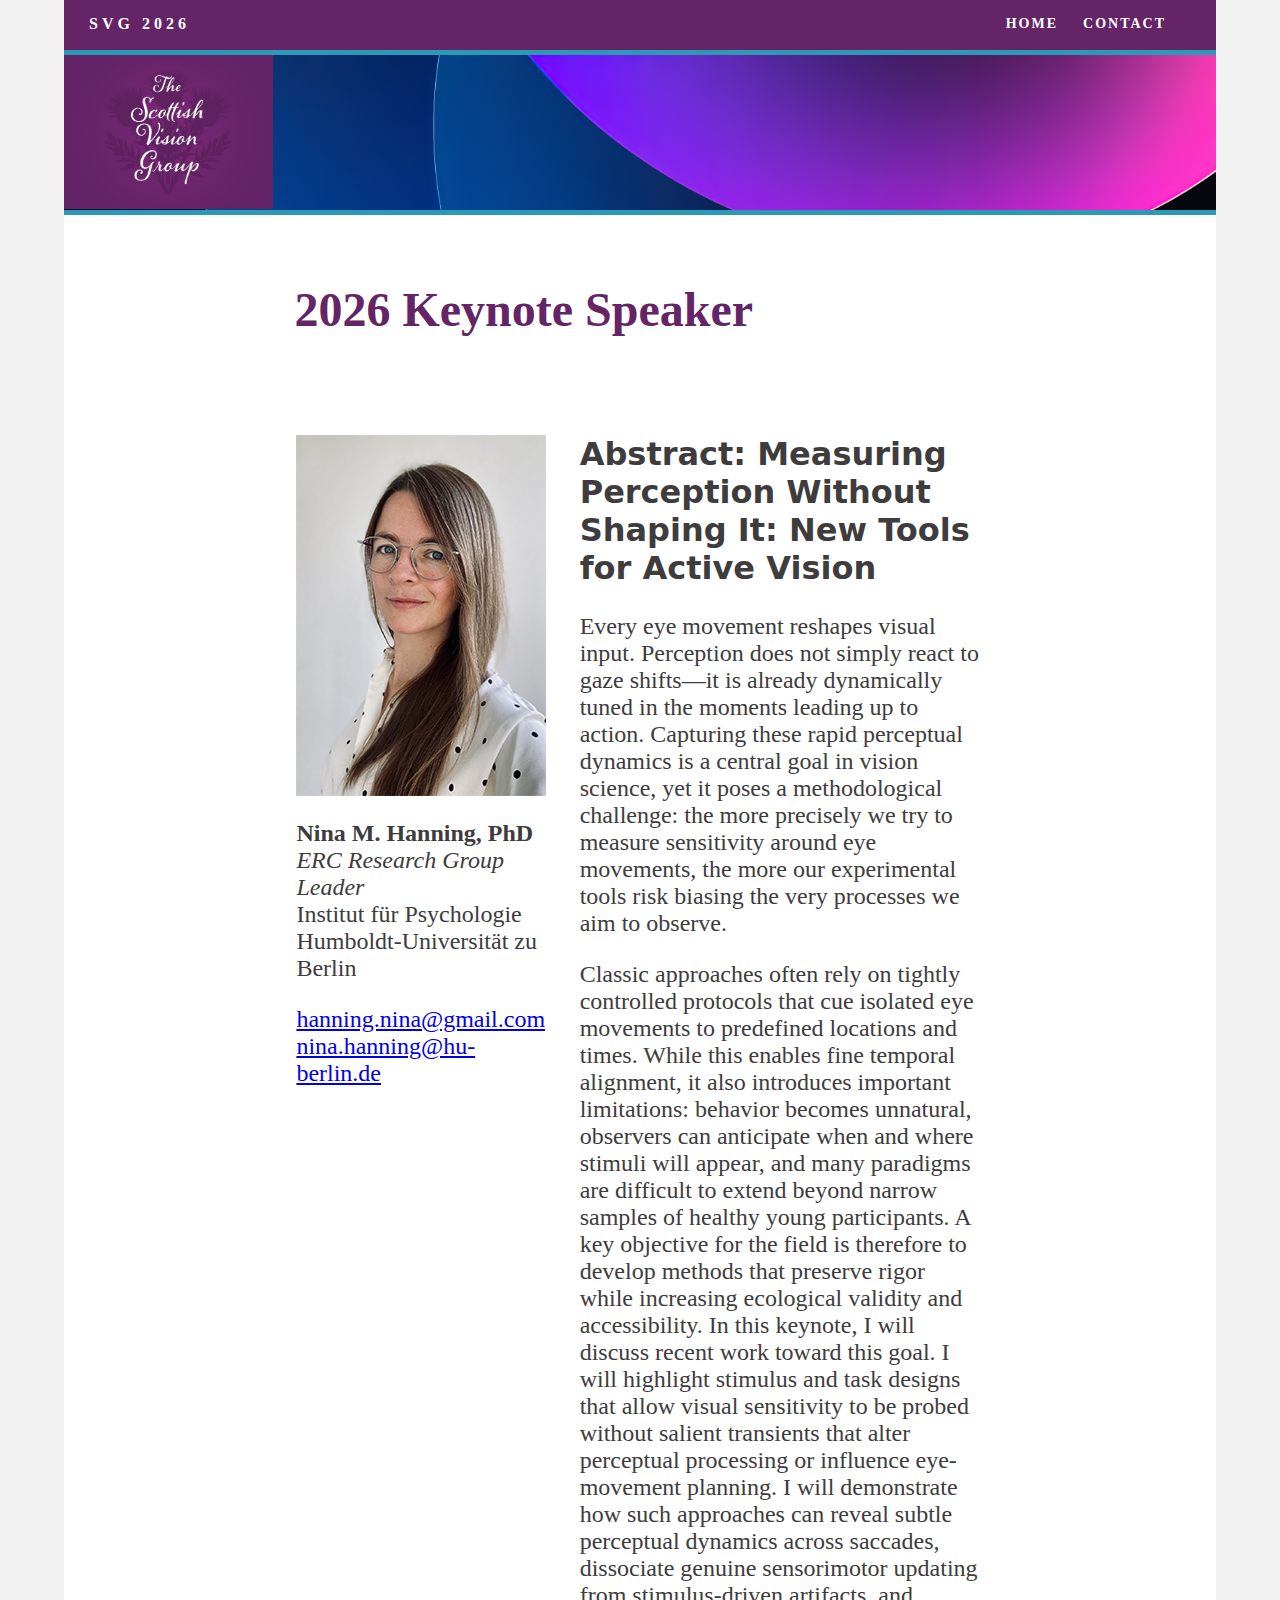
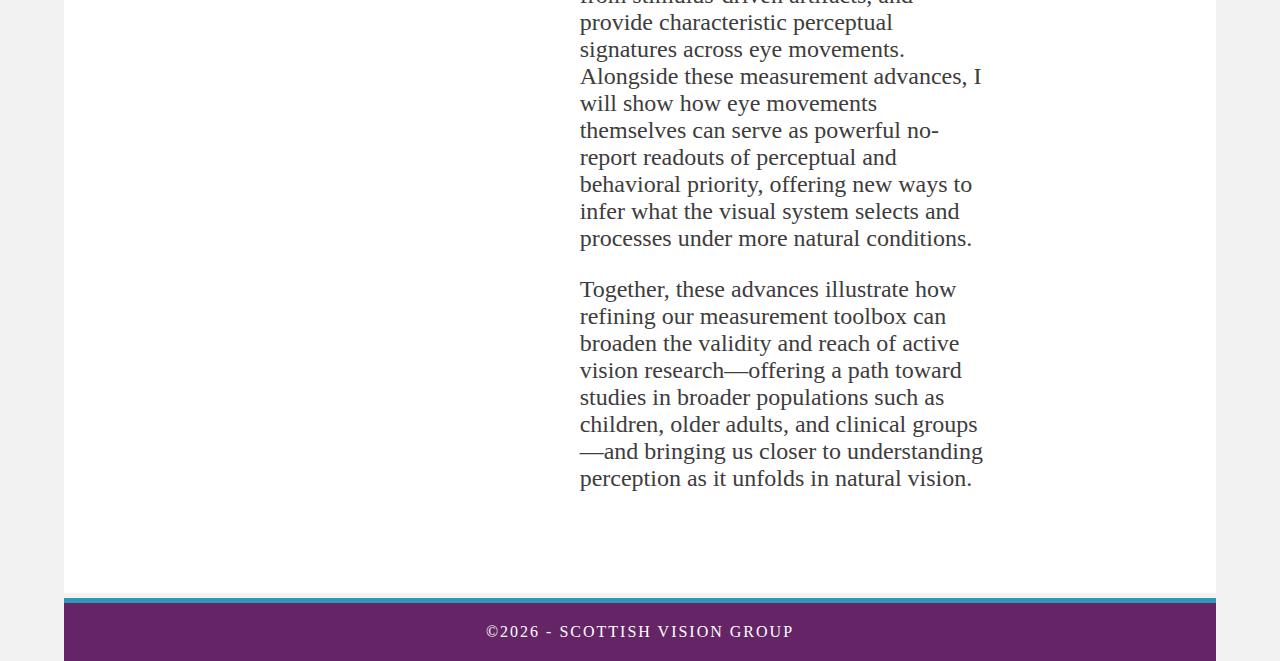
<file: keynote2026.html>
<!doctype html>
<html>
<head>
<meta charset="UTF-8">
<meta http-equiv="X-UA-Compatible" content="IE=edge">
<meta name="viewport" content="width=device-width, initial-scale=1">
<title>Scottish Vision Group 2026</title>
<link href="css/singlePageTemplate.css" rel="stylesheet" type="text/css">
</head>
<body>
<!-- Main Container -->
<div class="container"> 
  <!-- title and navigation -->
  <header>
    <h4 class="title">SVG 2026</h4>
    <nav>
      <ul>
        <li><a href="/index.html">HOME</a></li>
        <!-- <li><a href="#">REGISTER</a></li>-->
        <li> <a href="mailto:svg2026@abdn.ac.uk">CONTACT</a></li>
      </ul>
    </nav>
  </header>
  <!-- Photo Section -->
  
  <div class="photo2" style="position: relative;"> <img src="images/AdobeStock_909542305.jpeg" width="936" height="526" alt=""/>
    <div style="position: absolute; top: 0px;  left: 0px;" ><img src="images/svg-logo2.png" width="210" height="154" alt="Scottish Vision Group"/> </div>
  </div>
  
  <!-- Information Section -->
  <div class="content">
    <h1>2026 Keynote Speaker</h1>
	  <table width="100%" border="0" cellpadding="0">
  <tbody>
    <tr>
      <td VALIGN=TOP align="left" width="30%"><img src="images/NMHanning_Foto.png"  alt=""/><p style="margin-top: 20px;"><strong>Nina M. Hanning, PhD<br>
	  </strong> <em> ERC Research Group Leader<br>
	  </em> Institut für Psychologie<br>
Humboldt-Universität zu Berlin</p>
	  <p><a href="mailto:hanning.nina@gmail.com">hanning.nina@gmail.com</a><br>
    <a href="mailto: nina.hanning@hu-berlin.de">nina.hanning@hu-berlin.de</a></p></td>
      <td VALIGN=TOP width="5%"> </td>
      <td VALIGN=TOP width="65%"><h2 style="margin-top: 0px;">Abstract: Measuring Perception Without Shaping It: New Tools for Active Vision</h2>
		<p>Every eye movement reshapes visual input. Perception does not simply react to gaze shifts—it is already dynamically tuned in the moments leading up to action. Capturing these rapid perceptual dynamics is a central goal in vision science, yet it poses a methodological challenge: the more precisely we try to measure sensitivity around eye movements, the more our experimental tools risk biasing the very processes we aim to observe.</p>
    <p>Classic approaches often rely on tightly controlled protocols that cue isolated eye movements to predefined locations and times. While this enables fine temporal alignment, it also introduces important limitations: behavior becomes unnatural, observers can anticipate when and where stimuli will appear, and many paradigms are difficult to extend beyond narrow samples of healthy young participants. A key objective for the field is therefore to develop methods that preserve rigor while increasing ecological validity and accessibility. In this keynote, I will discuss recent work toward this goal. I will highlight stimulus and task designs that allow visual sensitivity to be probed without salient transients that alter perceptual processing or influence eye-movement planning. I will demonstrate how such approaches can reveal subtle perceptual dynamics across saccades, dissociate genuine sensorimotor updating from stimulus-driven artifacts, and provide characteristic perceptual signatures across eye movements. Alongside these measurement advances, I will show how eye movements themselves can serve as powerful no-report readouts of perceptual and behavioral priority, offering new ways to infer what the visual system selects and processes under more natural conditions.</p>
	  <p>Together, these advances illustrate how refining our measurement toolbox can broaden the validity and reach of active vision research—offering a path toward studies in broader populations such as children, older adults, and clinical groups—and bringing us closer to understanding perception as it unfolds in natural vision. </p></td>
    </tr>
    <tr>
      <td>&nbsp;</td>
      <td>&nbsp;</td>
      <td>&nbsp;</td>
    </tr>
    <tr>
      <td>&nbsp;</td>
      <td>&nbsp;</td>
      <td>&nbsp;</td>
    </tr>
  </tbody>
</table>
	 
	
    
</div>

  <!-- Copyrights Section -->
  <div class="copyright">&copy;2026 - <strong>Scottish Vision Group</strong></div>
</div>
<!-- Main Container Ends -->
</body>
</html>
</file>
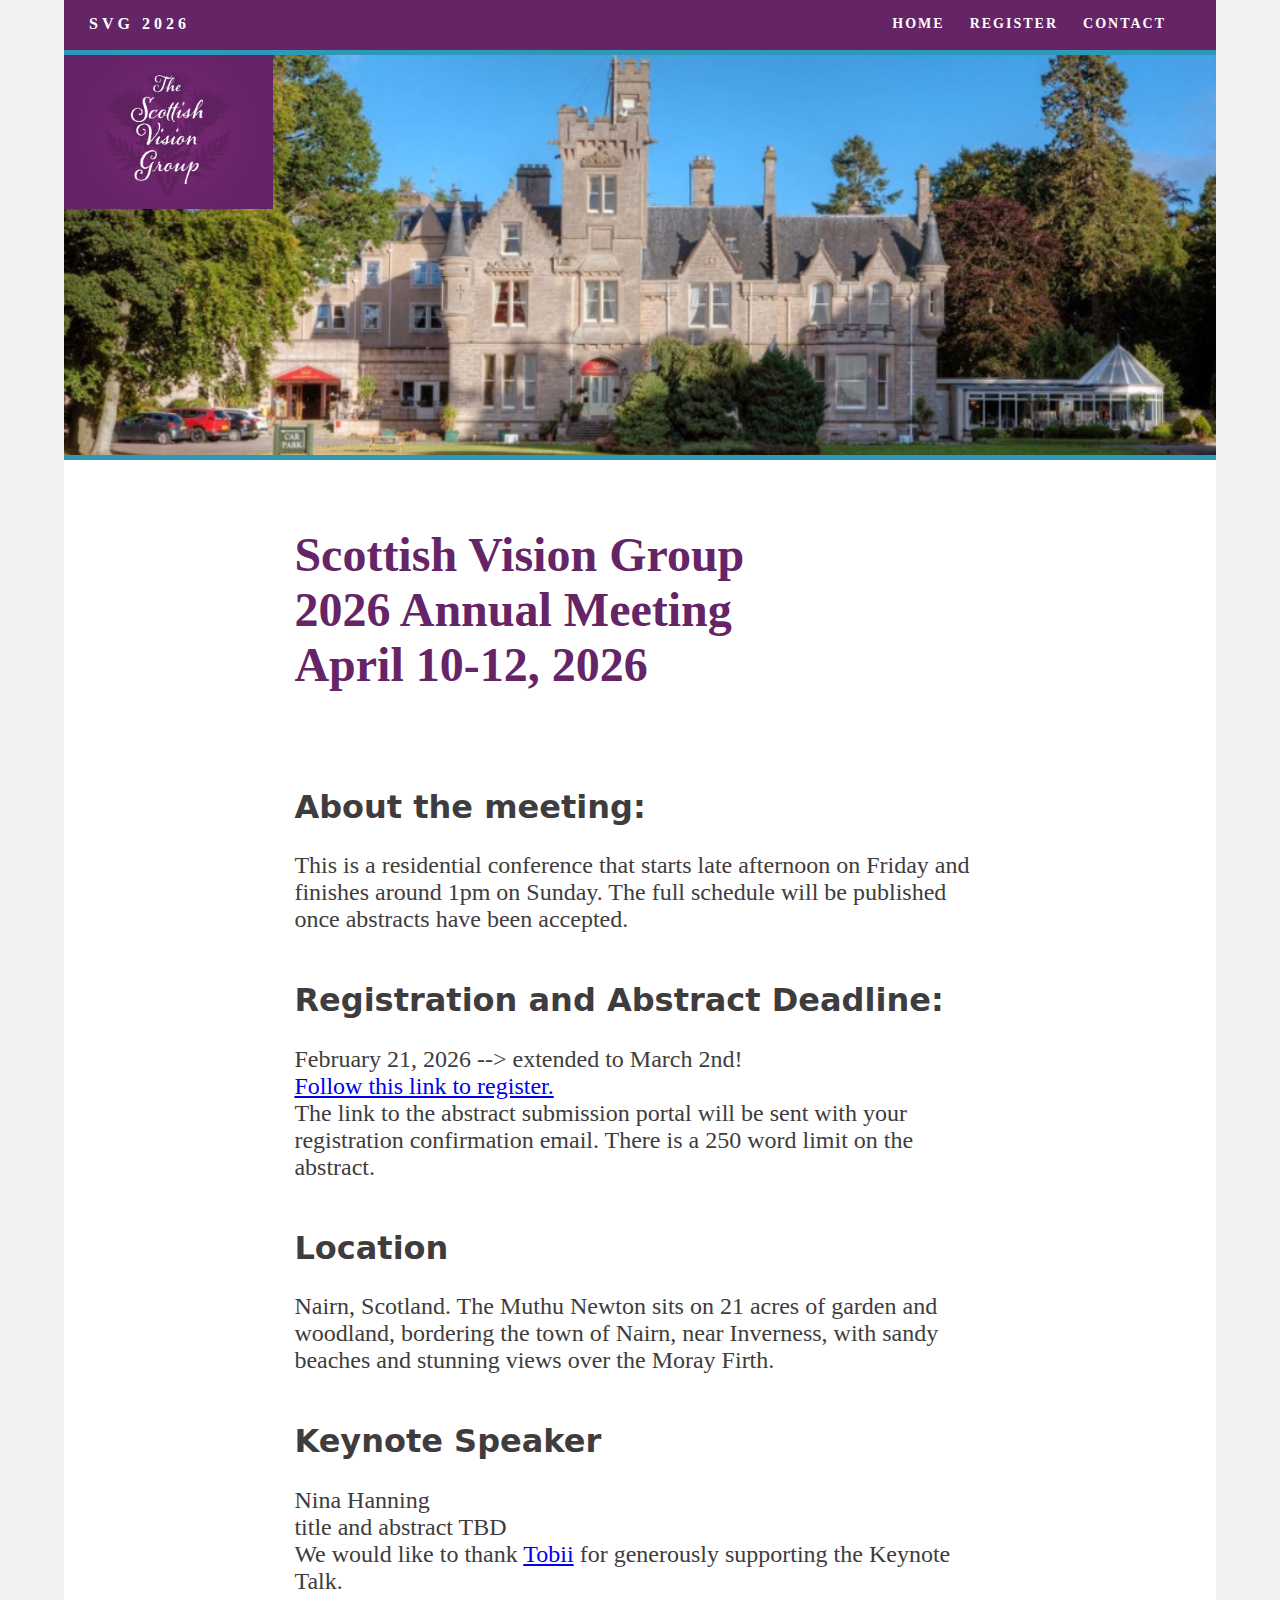
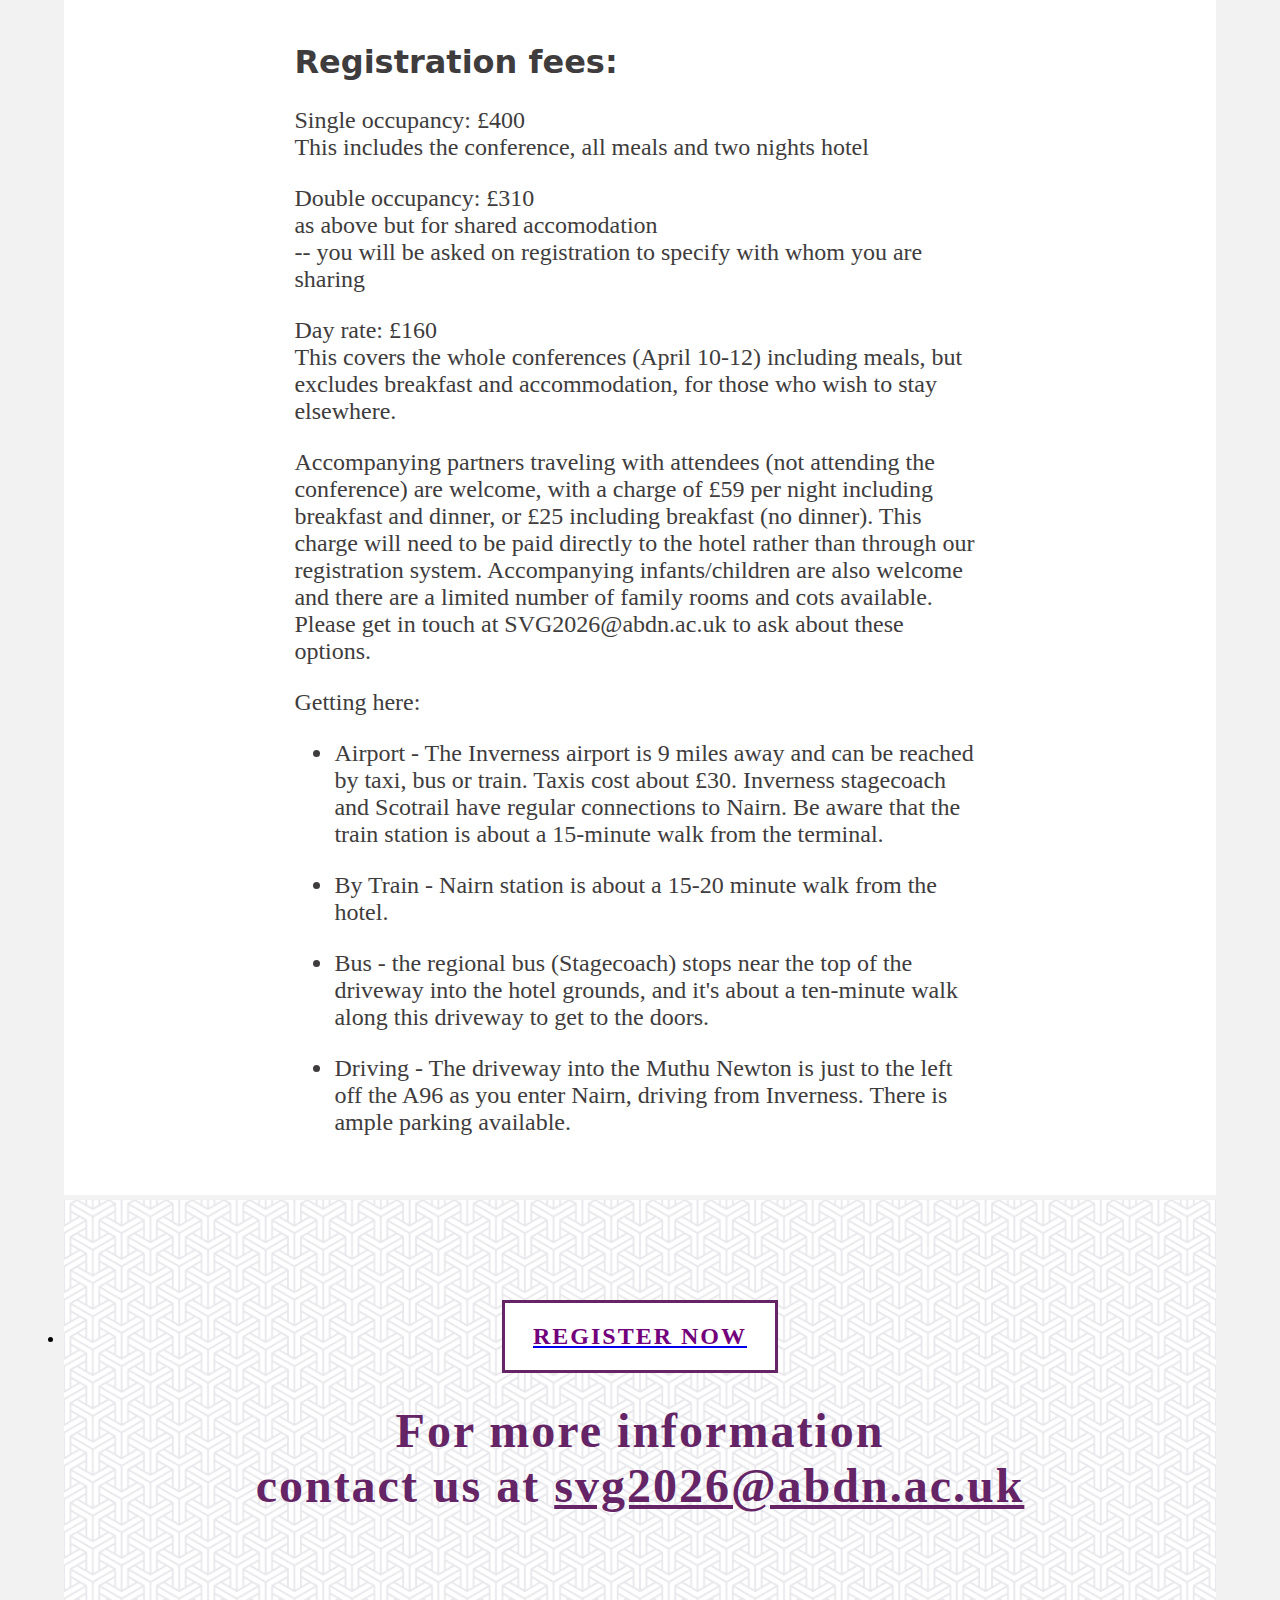
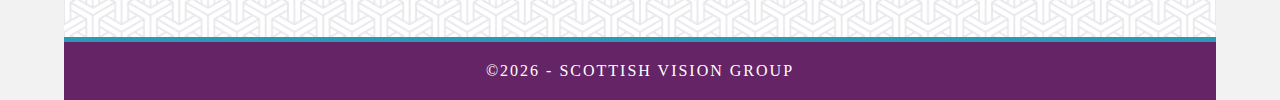
<file: svg2026.html>
<!doctype html>
<html lang="en-US">
<head>
<meta charset="UTF-8">
<meta http-equiv="X-UA-Compatible" content="IE=edge">
<meta name="viewport" content="width=device-width, initial-scale=1">
<title>Scottish Vision Group 2026</title>
<link href="css/singlePageTemplate.css" rel="stylesheet" type="text/css">
</head>
<body>
<!-- Main Container -->
<div class="container"> 
  <!-- title and navigation -->
  <header>
    <h4 class="title">SVG 2026</h4>
    <nav>
      <ul>
        <li><a href="/index.html">HOME</a></li>
        <li><a href="https://abdn.eventsair.com/scottish-vision-group-meeting/scottish-vision-group-meeting-2026-registration">REGISTER</a></li>
        <li> <a href="mailto:svg2026@abdn.ac.uk">CONTACT</a></li>
      </ul>
    </nav>
  </header>
  <!-- Photo Section -->
  
  <div class="photo" style="position: relative;"> <img src="images/Muthu Newton.jpg" width="936" height="526" alt=""/>
    <div style="position: absolute; top: 0px;  left: 0px;" ><img src="images/svg-logo2.png" width="210" height="154" alt="Scottish Vision Group"/> </div>
  </div>
  
  <!-- Information Section -->
  <div class="content">
    <h1>Scottish Vision Group<br>
      2026 Annual Meeting <br>
      April 10-12, 2026</h1>
    <h2>About the meeting: </h2>
    <p>This is a residential conference that starts late afternoon on Friday and finishes around 1pm on Sunday. The full schedule will be published once abstracts have been accepted.  <br>
    <h2>Registration and Abstract Deadline:</h2>
    <p>February 21, 2026 --> extended to March 2nd! <br>
      <a href="https://abdn.eventsair.com/scottish-vision-group-meeting/scottish-vision-group-meeting-2026-registration">Follow this link to register.</a><br>
The link to the abstract submission portal will be sent with your registration confirmation email. There is a 250 word limit on the abstract.</p>
    <h2>Location</h2>
    <p>Nairn, Scotland. The Muthu Newton sits on 21 acres of garden and woodland, bordering the town of Nairn, near Inverness, with sandy beaches and stunning views over the Moray Firth.</p>
    <h2>Keynote Speaker</h2>
    <p>Nina Hanning <br>
      title and abstract TBD<br>
    We would like to thank <a href="https://www.tobii.com/">Tobii</a> for generously supporting the Keynote Talk.</p>
    <h2>Registration fees:</h2>
    <p>Single occupancy: £400<br>
      This includes the conference, all meals and two nights hotel </p>
    <p>Double occupancy: £310<br>
      as above but for shared accomodation <br>
      -- you will be asked on registration to specify with whom you are sharing</p>
    <p>Day rate: £160<br>
      This covers the whole conferences (April 10-12) including meals, but excludes breakfast and accommodation, for those who wish to stay elsewhere.</p>
    <p>Accompanying partners traveling with attendees (not attending the conference) are welcome, with a charge of £59 per night including breakfast and dinner, or £25 including breakfast (no dinner). This charge will need to be paid directly to the hotel rather than through our registration system. 
      Accompanying infants/children are also welcome and there are a limited number of family rooms and cots available. Please get in touch at SVG2026@abdn.ac.uk to ask about these options.</p>
      <p>Getting here:</p>
    <ul>
      <li>Airport - The Inverness airport is 9 miles away and can be reached by taxi, bus or train. Taxis cost about £30. Inverness stagecoach and Scotrail have regular connections to Nairn. Be aware that the train station is about a 15-minute walk from the terminal. </li>
      <li> By Train - Nairn station is about a 15-20 minute walk from the hotel. </li>
      <li>Bus - the regional bus (Stagecoach) stops near the top of the driveway into the hotel grounds, and it's about a ten-minute walk along this driveway to get to the doors. </li>
      <li>Driving - The driveway into the Muthu Newton is just to the left off the A96 as you enter Nairn, driving from Inverness. There is ample parking available. </li>
    </ul>
    </p>
  </div>
  
  <!-- Footer Section -->
  <section class="footer_banner" id="register"> <a href="#" style="text-decoration:none">
    <li><a href="https://abdn.eventsair.com/scottish-vision-group-meeting/scottish-vision-group-meeting-2026-registration">
    <div class="button" >Register Now</div></li>
    </a>
    <h4 class="footer">For more information <br>
      contact us at <a href="mailto:svg2026@abdn.ac.uk" style="color: #642466;">svg2026@abdn.ac.uk</a></h4>
  </section>
  <!-- Copyrights Section -->
  <div class="copyright">&copy;2026 - <strong>Scottish Vision Group</strong></div>
</div>
<!-- Main Container Ends -->
</body>
</html>
</file>
<file: css/singlePageTemplate.css>
@charset "UTF-8";
/* Body */
body {
	font-family: Cambria, "Hoefler Text", "Liberation Serif", Times, "Times New Roman", "serif";
	background-color: #f2f2f2;
	margin-top: 0px;
	margin-right: 0px;
	margin-bottom: 0px;
	margin-left: 0px;
	font-style: normal;
	font-weight: 400;
}
/* Container */
.container {
	width: 90%;
	margin-left: auto;
	margin-right: auto;
	height: 1000px;
	background-color: #FFFFFF;
}
/* Navigation */
header {
	width: 100%;
	height: 5%;
	background-color: #642466;
	border-bottom: 5px solid #2C9AB7;
}
.title {
    color: #fff;
    font-weight: bold;
    text-align: undefined;
    /* [disabled]width: 10%; */
    float: left;
    margin-top: 15px;
    margin-left: 25px;
    letter-spacing: 4px;
}

nav {
	float: right;
	width: 50%;
	text-align: right;
	margin-right: 25px;
}
header nav ul {
	list-style: none;
	float: right;
}

nav ul li {
	float: left;
	color: #FFFFFF;
	font-size: 14px;
	text-align: left;
	margin-right: 25px;
	letter-spacing: 2px;
	font-weight: bold;
	transition: all 0.3s linear;
}

ul li a {
	color: #FFFFFF;
	text-decoration: none;
}
ul li:hover a {
	color: #2C9AB7;
}


.header {
	color: #FFFFFF;
	text-align: center;
	margin-top: 0px;
	margin-right: 0px;
	margin-bottom: 0px;
	margin-left: 0px;
	letter-spacing: 4px;
}
/* Photo Section */
.photo {
	width: 100%;
	height: 400px;
	overflow: hidden;
	align: left;
}
.photo img {
	object-fit: cover;
  width: 100%;

}
.photo2 {
	width: 100%;
	height: 155px;
	overflow: hidden;
	align: left;
}
.photo2 img {
	object-fit: cover;
  width: 100%;

}

/* Content */
.content {
	color: #3E3C3C;
	margin-bottom: 5px;
	padding: 3% 20%;
	background-color: #fff;
	border-top: 5px solid #2C9AB7;
}
.content h1 {
	color: #642466;
	font-size: 3em;
	margin-bottom: 2em;
}
.content h3 {
	color: #642466;
	font-size: 1.5em;
	margin-bottom: 1em;
}
.content h2 {
	font-family: "Lucida Grande", "Lucida Sans Unicode", "Lucida Sans", "DejaVu Sans", Verdana, "sans-serif";
	font-size: 2em;
	margin-top: 1.5em;
}
.content p {
	font-size: 1.5em;
}
.content ul {
	list-style:disc;
}
.content li {
	font-size: 1.5em;
	text-align: left;
	transition: all 0.3s linear;
	margin-bottom: 1em;
}

/* Footer */
footer {
	background-color: #FFFFFF;
	padding-bottom: 35px;
}
.footer {
    color: #642466;
    font-weight: bold;
    text-align: center;
    margin-top: 30px;
    letter-spacing: 2px;
	font-weight: bold;
	font-size:3em;
}
.footer_column {
	width: 50%;
	text-align: center;
	padding-top: 30px;
	float: left;
}
footer .footer_column h3 {
	color: #B3B3B3;
	text-align: center;
}
footer .footer_column p {
	color: #717070;
	background-color: #FFFFFF;
}

footer .footer_column p {
	padding-left: 30px;
	padding-right: 30px;
	text-align: justify;
	line-height: 25px;
	font-weight: lighter;
	margin-left: 20px;
	margin-right: 20px;
}
.button {
	width: 250px;
	margin-top: 40px;
	margin-right: auto;
	margin-bottom: auto;
	margin-left: auto;
	padding-top: 20px;
	padding-right: 10px;
	padding-bottom: 20px;
	padding-left: 10px;
	text-align: center;
	vertical-align: middle;
	border-radius: 0px;
	text-transform: uppercase;
	font-weight: bold;
	letter-spacing: 2px;
	font-size: 1.5em;
	border: 3px solid #642466;
	color: #72007a;
	background-color: #fff;
	transition: all 0.3s linear;
}
.button:hover {
	background-color: #642466;
	color: #fff;
	cursor: pointer;
}
.copyright {
	text-align: center;
	padding-top: 20px;
	padding-bottom: 20px;
	background-color: #642466;
	color: #FFFFFF;
	text-transform: uppercase;
	font-weight: lighter;
	letter-spacing: 2px;
	border-top: 5px solid #2C9AB7;
}
.footer_banner {
	background-color: #B3B3B3;
	padding-top: 60px;
	padding-bottom: 60PX;
	margin-bottom: 0px;
	background-image: url(../images/pattern2.png);
	background-size: 20%;
	background-repeat: repeat;
}




.footer_banner img{
	opacity: 0.1;
}

footer {
	display: inline-block;
}
.hidden {
	display: none;
}

/* Mobile */
@media (max-width: 320px) {
.title {
	width: 100%;
	text-align: center;
	margin-top: 13px;
	margin-right: 0px;
	margin-bottom: 0px;
	margin-left: 0px;
}
.container header nav {
	margin-top: 0px;
	margin-right: 0px;
	margin-bottom: 0px;
	margin-left: 0px;
	width: 100%;
	float: none;
	display: none;
}
header nav ul {
}
nav ul li {
	margin-top: 0px;
	margin-right: 0px;
	margin-bottom: 0px;
	margin-left: 0px;
	width: 100%;
	text-align: center;
}
.text_column {
	width: 100%;
	text-align: justify;
	padding-top: 0px;
	padding-right: 0px;
	padding-bottom: 0px;
	padding-left: 0px;
}
.thumbnail {
	width: 100%;
}
.footer_column {
	width: 100%;
	margin-top: 0px;
}

.banner {
	background-color: #2D9AB7;
	background-image: none;
}
.tagline {
	margin-top: 20px;
	line-height: 22px;
}
.hero_header {
	padding-left: 10px;
	padding-right: 10px;
	line-height: 22px;
	text-align: center;
}
}

/* Small Tablets */
@media (min-width: 321px)and (max-width: 767px) {
.title {
	width: 100%;
	text-align: center;
	margin-top: 13px;
	margin-right: 0px;
	margin-bottom: 0px;
	margin-left: 0px;
	color: #fff;
}
.container header nav {
	margin-top: 0px;
	margin-right: 0px;
	margin-bottom: 0px;
	margin-left: 0px;
	width: 100%;
	float: none;
	overflow: auto;
	display: inline-block;
	background: #52bad5;
}
header nav ul {
	padding: 0px;
	float: none;
}
nav ul li {
	margin-top: 0px;
	margin-right: 0px;
	margin-bottom: 0px;
	margin-left: 0px;
	width: 100%;
	text-align: center;
	padding-top: 8px;
	padding-bottom: 8px;
}
.text_column {
	width: 100%;
	text-align: left;
	padding-top: 0px;
	padding-right: 0px;
	padding-bottom: 0px;
	padding-left: 0px;
}

.footer_column {
	width: 100%;
	margin-top: 0px;
}

.banner {
	padding-left: 20px;
	padding-right: 20px;
}
.footer_column {
	width: 100%;
}
}

/* Small Desktops */
@media (min-width: 768px) and (max-width: 1096px) {
	
	.text_column {
	width: 100%;
}
.thumbnail {
	width: 50%;
}
.text_column {
	width: 100%;
	margin-top: 0px;
	margin-right: 0px;
	margin-bottom: 0px;
	margin-left: 0px;
	padding-top: 0px;
	padding-right: 0px;
	padding-bottom: 0px;
	padding-left: 0px;
}
.banner {
	margin-top: 0px;
	padding-top: 0px;
}
}
</file>
